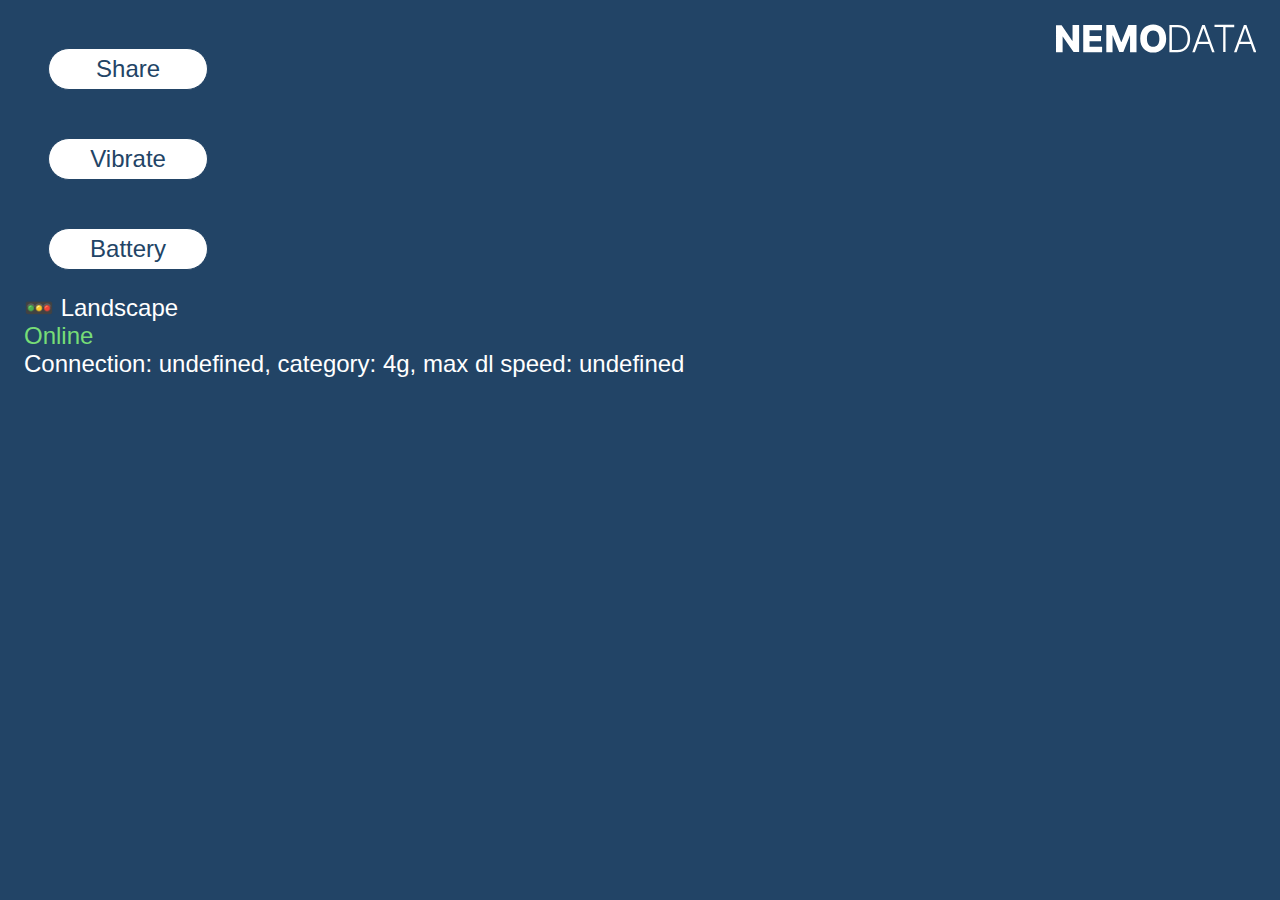
<file: index.html>
<!DOCTYPE html>
<html lang="en">
<head>
    <meta charset="UTF-8">
    <meta name="viewport" content="width=device-width, initial-scale=1.0">
    <meta name="theme-color" content="#246">
    <title>Playground</title>
    <style>
        body {
            margin: 1em;
            font-size: 24px;
            font-family: sans-serif;
            background-color: #246;
            color: #fff;
            /*overscroll-behavior: none;*/
        }
        header {
            float: right;
        }
        section, header div {
            display: flex;
            flex-direction: column;
        }
        button {
            cursor: pointer;
            background-color: white;
            color: #246;
            outline: none;
            border: 1px solid currentColor;
            border-radius: 2em;
            font-size: 1em;
            padding: .25em;
            margin: 1em;
            width: 12ch;
        }
    </style>
</head>
<body>
    <header>
        <div>
            <svg viewBox="10 9 161 23" width="200" fill="#fff" id="logo">
                <desc>Nemodata Logo</desc>
                <path d="M15.3 31.7V19h.1l8.7 12.6h4.5V9.8h-5.3v12.6H23L14.5 10H10v21.8h5.3zm31.8 0v-4.3H37v-4.5h9.2v-4.3H37v-4.5h10V9.8H31.9v21.9H47zm8.4 0V18.2h.2l5.2 13.3h3.3l5.3-13.2h.1v13.4h5.2V9.8h-6.6l-5.5 13.6h-.3L57 9.8h-6.5v21.9h5.1zm32.7.3c5.9 0 10.5-4 10.5-11.2 0-7.3-4.6-11.3-10.5-11.3-5.8 0-10.4 4-10.4 11.3 0 7.1 4.6 11.2 10.4 11.2zm0-4.7c-3.1 0-5-2.3-5-6.5s1.9-6.6 5-6.6c3.2 0 5 2.3 5 6.6s-1.8 6.5-5 6.5zm19.5 4.4c6.6 0 10.3-4.1 10.3-11 0-6.8-3.7-10.9-10-10.9h-6.7v21.9h6.4zm-.1-1.8h-4.3V11.6h4.7c5.3 0 8 3.5 8 9.1 0 5.7-2.8 9.2-8.4 9.2zm14.2 1.8l2.4-6.6h9.1l2.4 6.6h2l-7.9-21.9h-2.1l-8 21.9h2.1zm10.9-8.4h-7.9l3.9-10.9h.1l3.9 10.9zm13.8 8.4v-20h7V9.7h-15.9v1.8h7v20h2zm8.9 0l2.3-6.6h9.2l2.3 6.6h2.1l-8-21.9h-2l-8 21.9h2zm10.8-8.4h-7.8l3.8-10.9h.2l3.8 10.9z"></path>
            </svg>
        </div>
    </header>
    <section>
        <button id="share">Share</button>
        <button id="vibrate">Vibrate</button>
        <button id="battery">Battery</button>
    </section>
    <div id="orientation"></div>
    <div id="status"></div>
    <div id="connection"></div>
    <div id="output"></div>
    <script>
      function log(message) {
        console.log(message)
        const p = document.createElement('p')
        p.appendChild(document.createTextNode(message))
        document.querySelector('#output').appendChild(p)
      }

      async function share() {
        if (!navigator.share) {
          log('😞 Error: navigator.share not supported')
          return
        }
        try {
          await navigator.share({title: 'Amnon\'s Playground', text: 'fiddling around with some web dev tech', url: 'https://targumon.github.io/playground/'})
          log('🎉 Shared!')
        } catch (error) {
          log('💩 Error sharing: ' + error)
        }
      }

      function vibrate() {
        if (!navigator.vibrate) {
          log('😞 Error: navigator.vibrate not supported')
          return
        }
        navigator.vibrate([250, 250, 125, 125, 125, 125, 250, 250, 250, 600, 250, 250, 250])
        log('💓 Vibrated?')
      }

      function updateOnlineStatus() {
        const status = document.getElementById('status')
        status.style.color = navigator.onLine ? '#7d7' : '#d55'
        status.innerHTML = navigator.onLine ? 'Online' : 'Offline'
      }

      const conn = navigator.connection || navigator.mozConnection || navigator.webkitConnection
      function updateConnectionStatus() {
        document.getElementById('connection').innerHTML = 'Connection: ' + conn.type + ', category: ' + conn.effectiveType + ', max dl speed: ' + conn.downlinkMax
      }
      conn.addEventListener('change', updateConnectionStatus)
      updateConnectionStatus()

      function secondsToHuman(seconds) {
        const h = Math.floor(seconds / 3600)
        const m = Math.floor((seconds % 3600) / 60)
        return (h ? h + 'h' : '') + m + 'm'
      }

      function battery() {
        navigator.getBattery().then(function(batt) {
          log('Battery at ' + batt.level * 100 + '% ' + (batt.charging ? ('🔌 Charging (~' + secondsToHuman(batt.chargingTime) + ' to 100%)') : ('🔋 Not charging (~' + secondsToHuman(batt.dischargingTime) + ' left)')))
        })
      }

      function handleVisibilityChange() {
        log(document.hidden ? ' 🙈 page is hidden' : ' 🐵 page is visible')
      }

      function updateOrientation() {
        document.getElementById('orientation').innerHTML = screen.orientation.type.includes('landscape') ? '🚥 Landscape' : '🚦 Portrait'
      }

      function handleDeviceOrientation (eventData) {
        document.getElementById('logo').style.transform = 'rotate(' + eventData.gamma + 'deg) rotate3d(1,0,0, ' + (eventData.beta * -1) + 'deg)'
      }

      function onLoad() {
        document.querySelector('#share').addEventListener('click', share)
        document.querySelector('#vibrate').addEventListener('click', vibrate)
        document.querySelector('#battery').addEventListener('click', battery)
        document.addEventListener('visibilitychange', handleVisibilityChange)
        window.addEventListener('online',  updateOnlineStatus)
        window.addEventListener('offline', updateOnlineStatus)
        updateOnlineStatus()
        window.addEventListener('deviceorientation', handleDeviceOrientation)
        screen.orientation.addEventListener('change', updateOrientation)
        updateOrientation()
      }

      window.addEventListener('load', onLoad)
    </script>
</body>
</html>
</file>
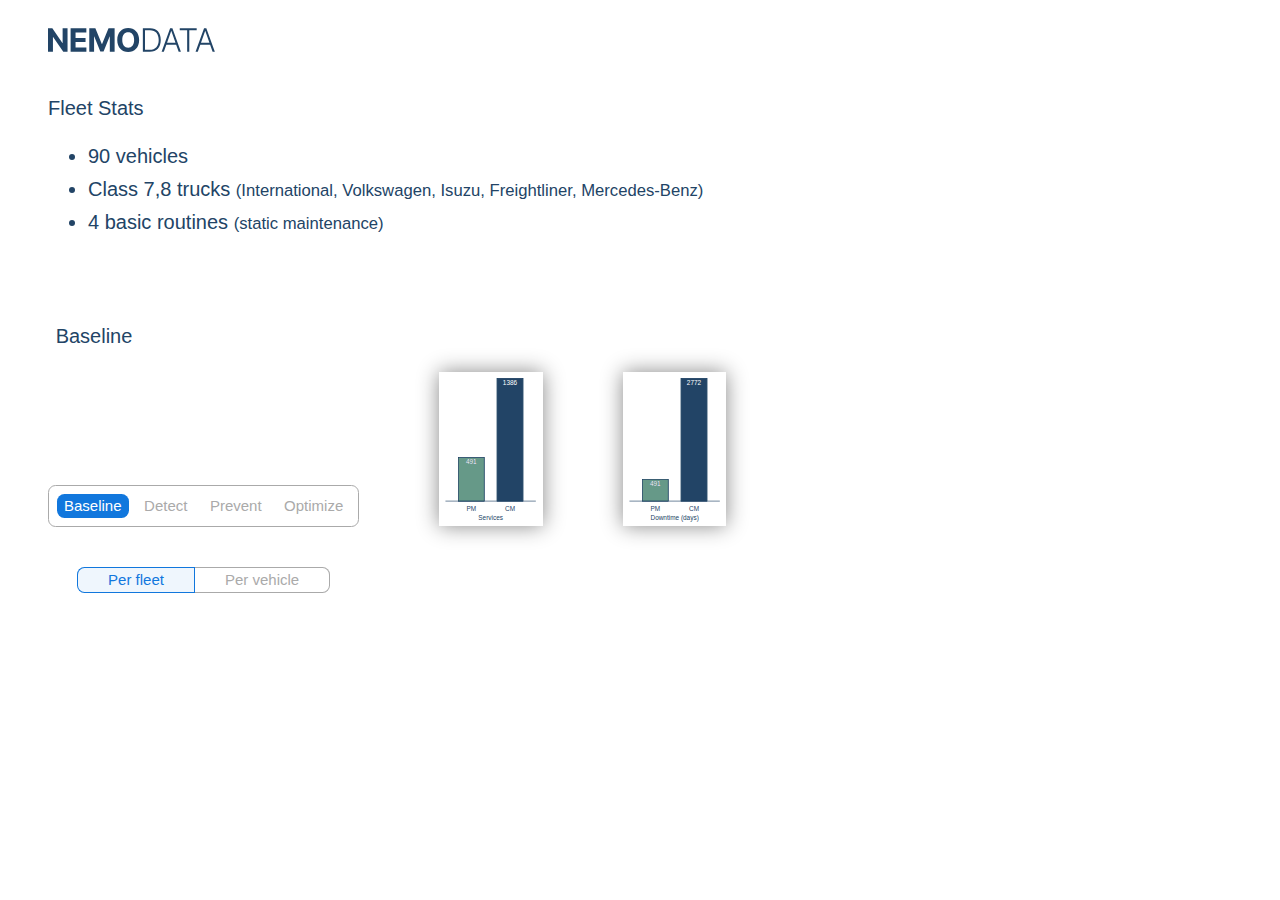
<file: ROI/index.html>
<!DOCTYPE html>
<html lang='en'>
<head>
    <meta charset='UTF-8'>
    <meta name='viewport' content='width=device-width, initial-scale=1.0'>
    <meta name='theme-color' content='#246'>
    <link rel='icon' href='../favicon.svg'>
    <link rel='stylesheet' href='roi.css'>
    <script defer='defer' src='roi.js'></script>
    <title>Nemodata ROI</title>
</head>
<body>
    <svg viewBox='0 0 112 16' role='img' aria-label='Nemodata logo' class='logo'>
        <path d='M13.03.21H9.75v9.8H9.6L2.9.2H0V15.8h3.3v-9.8h.1l6.78 9.8h2.85V.2zm2.05 15.58H25.6v-2.72h-7.23V9.35h6.66V6.64h-6.66V2.93h7.2V.2h-10.5V15.8zM27.52.2V15.8h3.2V5.6h.13l4.02 10.1h2.18l4.03-10.06h.13V15.8h3.2V.2h-4.07l-4.29 10.47h-.18L31.58.2h-4.06zM60.76 8c0-5.1-3.16-8-7.3-8-4.15 0-7.29 2.9-7.29 8 0 5.07 3.14 8 7.3 8 4.13 0 7.29-2.9 7.29-8zm-3.34 0c0 3.3-1.57 5.09-3.95 5.09-2.4 0-3.96-1.79-3.96-5.09s1.56-5.09 3.96-5.09c2.38 0 3.95 1.79 3.95 5.09zm10.39 7.79c4.68 0 7.35-2.93 7.36-7.83 0-4.84-2.63-7.75-7.09-7.75h-4.84V15.8h4.57zm-3.14-1.28V1.49H68c3.78 0 5.78 2.44 5.8 6.47 0 4.07-2.06 6.55-6.08 6.55h-3.06zm12.57 1.28l1.66-4.7h6.54l1.67 4.7h1.49L82.93.2h-1.52L75.74 15.8h1.5zm2.12-5.97l2.76-7.76h.1l2.76 7.76h-5.62zm8.47-8.33h4.94v14.3h1.42V1.49h4.94V.21h-11.3V1.5zm12.03 14.3l1.67-4.7h6.54l1.66 4.7h1.5L105.55.2h-1.52L98.37 15.8h1.5zM102 9.82l2.76-7.76h.1l2.76 7.76H102z'/>
    </svg>
    <div class='stats'>
        Fleet Stats
        <ul>
            <li>90 vehicles</li>
            <li>Class 7,8 trucks <small>(International, Volkswagen, Isuzu, Freightliner, Mercedes-Benz)</small></li>
            <li>4 basic routines <small>(static maintenance)</small></li>
        </ul>
    </div>
    <div class='container'>
        <div class='control'>
            <dl>
                <dt class='pm0 cm0'>Baseline</dt>
                <dd class='pm0 cm0'></dd>
                <dt class='pm1 cm0'>Dynamic Routine</dt>
                <dd class='pm1 cm0'>Address vehicle changing stress: Vehicles that work harder are maintained&nbsp;first</dd>
                <dt class='pm2 cm0'>Nemodata Prevent</dt>
                <dd class='pm2 cm0'>Address systems distinct health deterioration: Each system gets unique maintenance at the right&nbsp;timing</dd>
                <dt class='pm0 cm1'>Nemodata Detect</dt>
                <dd class='pm0 cm1'>Address unexpected components behavior early on to reduce unscheduled&nbsp;services</dd>
                <dt class='pm2 cm1'>Nemodata Optimize</dt>
                <dd class='pm2 cm1'>Detect + Prevent</dd>
            </dl>
            <div id='selector'>
                <div data-offer='baseline' class='option selected'>Baseline</div>
<!--                <div data-offer='dynamic' class='option'>Dynamic</div>-->
                <div data-offer='detect' class='option'>Detect</div>
                <div data-offer='prevent' class='option'>Prevent</div>
                <div data-offer='optimize' class='option'>Optimize</div>
            </div>
            <svg viewbox='0 0 224 96' id='knobs' stroke-width='1.5' stroke-linecap='round'>
                <linearGradient id='knobGrad' x2='0' y2='1'>
                    <stop stop-color='#fff' offset='0'/>
                    <stop stop-color='#ccc' offset='1'/>
                </linearGradient>
                <filter id='knobShadow'>
                    <feDropShadow dx='0' dy='1' stdDeviation='4' flood-opacity='0.5'/>
                </filter>
                <g id='knobPm' class='knob'>
                    <circle cx='48' cy='48' r='36' fill='url(#knobGrad)' style='filter:url(#knobShadow)'/>
                    <circle cx='48' cy='48' r='32' fill='#eee'/>
                    <circle cx='48' cy='24' r='3' transform-origin='48 48' id='knobPmDot' class='knobDot'/>
                    <path d='M48 1v4' stroke='#999' transform-origin='48 48' transform='rotate(-45)'/>
                    <path d='M48 1v4' stroke='#999' transform-origin='48 48'/>
                    <path d='M48 1v4' stroke='#999' transform-origin='48 48' transform='rotate(45)'/>
                </g>
                <g id='knobCm' class='knob' transform='translate(120)'>
                    <circle cx='48' cy='48' r='36' fill='url(#knobGrad)' style='filter:url(#knobShadow)'/>
                    <circle cx='48' cy='48' r='32' fill='#eee'/>
                    <circle cx='48' cy='24' r='3' transform-origin='48 48' id='knobCmDot' class='knobDot'/>
                    <path d='M48 1v4' stroke='#999' transform-origin='48 48' transform='rotate(-45)'/>
                    <path d='M48 1v4' stroke='#999' transform-origin='48 48' transform='rotate(45)'/>
                </g>
            </svg>
            <div id='toggle'>
                <div class='selected left'>Per fleet</div>
                <div class='divider'></div>
                <div class='right'>Per vehicle</div>
            </div>
        </div>

        <svg viewbox='0 0 160 240' class='chart' text-anchor='middle'>
            <rect x='30'  width='40' class='bar base pm count'/>
            <rect x='90'  width='40' class='bar base cm count'/>
            <rect x='30'  width='40' class='bar curr pm count'/>
            <rect x='90'  width='40' class='bar curr cm count'/>
            <text x='50'  class='val base pm count'/>
            <text x='110' class='val base cm count'/>
            <text x='50'  class='val curr pm count show'/>
            <text x='110' class='val curr cm count show'/>

            <path stroke='#246' d='M10 200h140  '/>
            <text y='230' x='80'>Services</text>
            <text y='215' x='50' >PM</text>
            <text y='215' x='110'>CM</text>
        </svg>
        <svg viewbox='160 0 160 240' class='chart' text-anchor='middle'>
            <rect x='190' width='40' class='bar base pm days' />
            <rect x='250' width='40' class='bar base cm days' />
            <rect x='190' width='40' class='bar curr pm days' />
            <rect x='250' width='40' class='bar curr cm days' />
            <text x='210' class='val base pm days' />
            <text x='270' class='val base cm days' />
            <text x='210' class='val curr pm days  show'/>
            <text x='270' class='val curr cm days  show'/>

            <path stroke='#246' d='M170 200h140'/>
            <text y='230' x='240'>Downtime (days)</text>
            <text y='215' x='210'>PM</text>
            <text y='215' x='270'>CM</text>
        </svg>

        <table>
            <caption>Saving</caption>
            <tr>
                <td id='saveSVal'>-</td>
                <td id='saveSPer'>-</td>
            </tr>
            <tr>
                <td id='saveDVal'>-</td>
                <td id='saveDPer'>-</td>
            </tr>
            <tr class='scaffold'>
                <td>999 services</td>
                <td>100.0%</td>
            </tr>
        </table>
    </div>
</body>
</html>
</file>
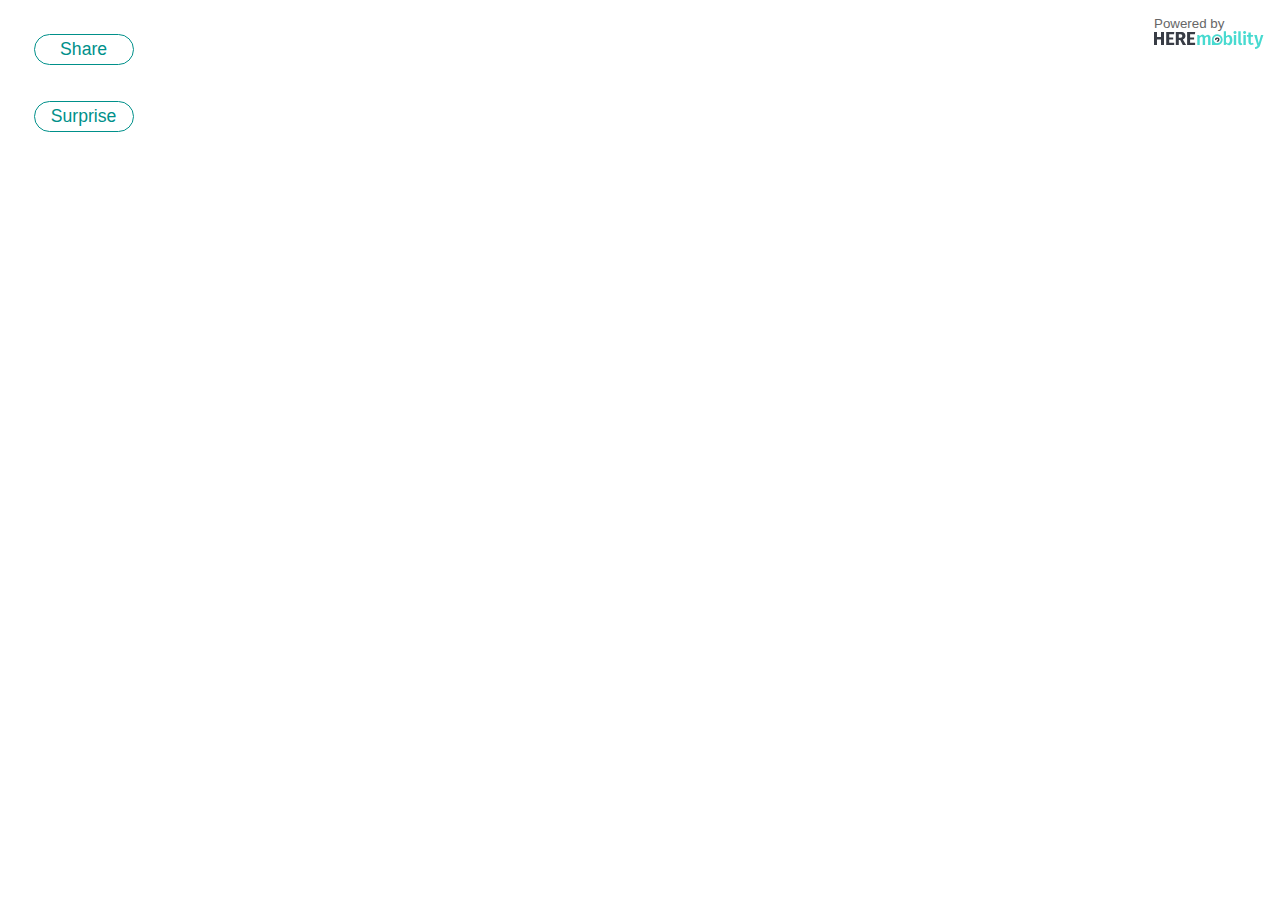
<file: here.html>
<!DOCTYPE html>
<html lang="en">
<head>
    <meta charset="UTF-8">
    <meta name="viewport" content="width=device-width, initial-scale=1.0">
    <meta name="theme-color" content="#00908a">
    <title>Playground</title>
    <style>
        body {
            margin: 1em;
            font-family: sans-serif;
            color: #666;
            overscroll-behavior: none;
        }
        header {
            float: right;
        }
        section, header div {
            display: flex;
            flex-direction: column;
        }
        button {
            background-color: white;
            color: #00908a;
            outline: none;
            border: 1px solid currentColor;
            border-radius: 2em;
            font-size: 1.1em;
            padding: .25em;
            margin: 1em;
            width: 100px;
        }
    </style>
</head>
<body>
    <header>
        <div>
            <small>Powered by</small>
            <svg width="110" height="18">
                <path fill="#383c45" d="M0 1h3v5h4V1h3v13H7V8.5H3V14H0M21.8 1v13h3V9h1.4l2.6 5h3.3l-3.2-5.5a4 3.9 0 0 0-1-7.5m-3.1 2.2h2a2 1.8 0 0 1 0 3.5h-2M12.2 1v13h8v-2.3h-5V8.4h4v-2h-4V3.2H20l.3-2.2m40.9 8.2a2.2 2.2 0 1 1 1.5 1.5l.3-1.3a.8.8 0 1 0-.5-.6M33.1 1v13h8v-2.3h-5V8.4h4v-2h-4V3.2h4.8l.3-2.2"/>
                <path fill="#48dad0" d="M43.3 3.9h2l.3 1.3a4 7 20 0 1 5.3 0 4 7 20 0 1 5.6.6V14h-2.4V7a2 5.5 20 0 0-3 0v7h-2.4V7a2 5.5 20 0 0-3 0v7h-2.4m14.6 0V8a5.4 5.4 0 1 1 6 6m.4-2a3.6 3.6 0 1 0-.4.1m5.9 1.9h2l.2-.9c8.5 6 8.5-14.6 0-7.8v-5h-2.2M72 6.9c5.2-5.5 5.2 9.8 0 4.3M80.9 0a1.5 1.5 0 1 0 .2 0m-1.3 4h2.4v10h-2.4M84.3.2h2.4v11q-.1 1.4 1.1.8l.5 1.8q-3.6 1.2-4-2M90.5 0a1.5 1.5 0 1 0 .2 0m-1.3 4h2.4v10h-2.4m3.5-10h1.5V1.6h2.4V4h2.4l-.3 1.7h-2.1v5.5q.2 1.5 2.2.6l.8 1.5q-5 2.1-5.4-2V5.7h-1.5m7.3-1.7h2.6l1.9 8.2L107 4h2.4l-3.2 10q-1 3.7-5.1 4l-.2-1.7q1.4-.2 2.6-1.3"/>
            </svg>
        </div>
    </header>
    <section>
        <button id="share">Share</button>
        <button id="vibrate">Surprise</button>
    </section>
    <div id="output"></div>
    <script>
      function log(message) {
        console.log(message)
        const p = document.createElement('p')
        p.appendChild(document.createTextNode(message))
        document.querySelector('#output').appendChild(p)
      }

      async function share() {
        if (!navigator.share) {
          log('😞 Error: navigator.share not supported')
          return
        }

        try {
          await navigator.share({title: 'Amnon\'s Playground', text: 'fiddling around with some web dev tech', url: 'https://targumon.github.io/playground/'})
          log('🎉 Shared!')
        } catch (error) {
          log('💩 Error sharing: ' + error)
        }
      }

      function vibrate() {
        if (!navigator.vibrate) {
          log('😞 Error: navigator.vibrate not supported')
          return
        }

        navigator.vibrate([250, 250, 125, 125, 125, 125, 250, 250, 250, 600, 250, 250, 250]);
        log('💓 Vibrated?')
      }

      function onLoad() {
        document.querySelector('#share').addEventListener('click', share)
        document.querySelector('#vibrate').addEventListener('click', vibrate)
      }

      window.addEventListener('load', onLoad)
    </script>
</body>
</html>
</file>
<file: ROI/roi.css>
body {
    font-family: sans-serif;
    font-size: 20px;
    height: 100%;
    padding: 1em 2em;
    color: #246;
}
.logo {
    fill: currentColor;
    stroke: none;
    width: 168px;
}
.stats {
    margin: 2em 0;
}
.stats li {
    padding: 0.25em 0;
}

.container {
    display: flex;
    align-items: center;
    gap: 4em;
}

.control {
    display: flex;
    flex-direction: column;
    align-items: center;
    gap: 2em;
}
dl {
    height: 5em;
}
dt {
    padding: 0 0 1em;
}
dd {
    font-size: smaller;
    width: 20vw;
}

#selector {
    display: flex;
    gap: 0.5em;
    font-size: 0.75em;
    padding: 0.5em;
    border: 1px solid #aaa;
    border-radius: .5em;
}
#selector .option {
    padding: .25em .5em;
    border: 0;
    border-radius: .5em;
    color: #aaa;
}
#selector .option:not(.selected):hover {
    cursor: pointer;
    color: #888;
    background-color: #eee;
}
#selector .selected {
    color: #fff;
    background-color: #17d;
}

#knobs {
    display: none;
    width: 320px;
}
.knob {
    cursor: pointer;
}
.knob:hover {
    filter: contrast(92%);
}
.knobDot {
    fill: #17d;
    transition: transform 0.2s;
}

#toggle {
    justify-content: center;
    display: flex;
    width: 100%;
    font-size: 0.75em;
}
.divider {
    width: 1px;
    background-color: #17d;
}
.left, .right {
    padding: 0.25em 2em;
    color: #aaa;
    border: 1px solid currentColor;
}
.left:not(.selected):hover, .right:not(.selected):hover {
    cursor: pointer;
    color: #888;
    background-color: #eee;
}
.left {
    border-radius: .5em 0 0 .5em;
    border-right: 0;
}
.right {
    border-radius: 0 .5em .5em 0;
    border-left: 0;
}
#toggle .selected {
    color: #17d;
    background-color: #17d1;
}

.chart {
    flex: 2;
    width: 640px;
    font: 10px sans-serif;
    fill: #246;
    box-shadow: 0 0 20px #888;
}
.bar {
    stroke: #246;
    transition: all 1s;
}
.bar.pm {
    fill: #698;
}
.bar.base {
    fill: none;
}
.val.curr {
    fill: #fff;
    opacity: 0;
}
.val.show {
    opacity: 1;
    transition: opacity 1s;
}
table {
    margin: 2em;
    height: 100%;
    font-family: sans-serif;
    color: #17d;
    opacity: 0;
    transition: opacity 0.2s;
}
caption {
    caption-side: top;
    margin: 1em;
}
table td {
    font-weight: normal;
    padding: 1em 2em;
}
table .scaffold {
    visibility: hidden;
}
</file>
